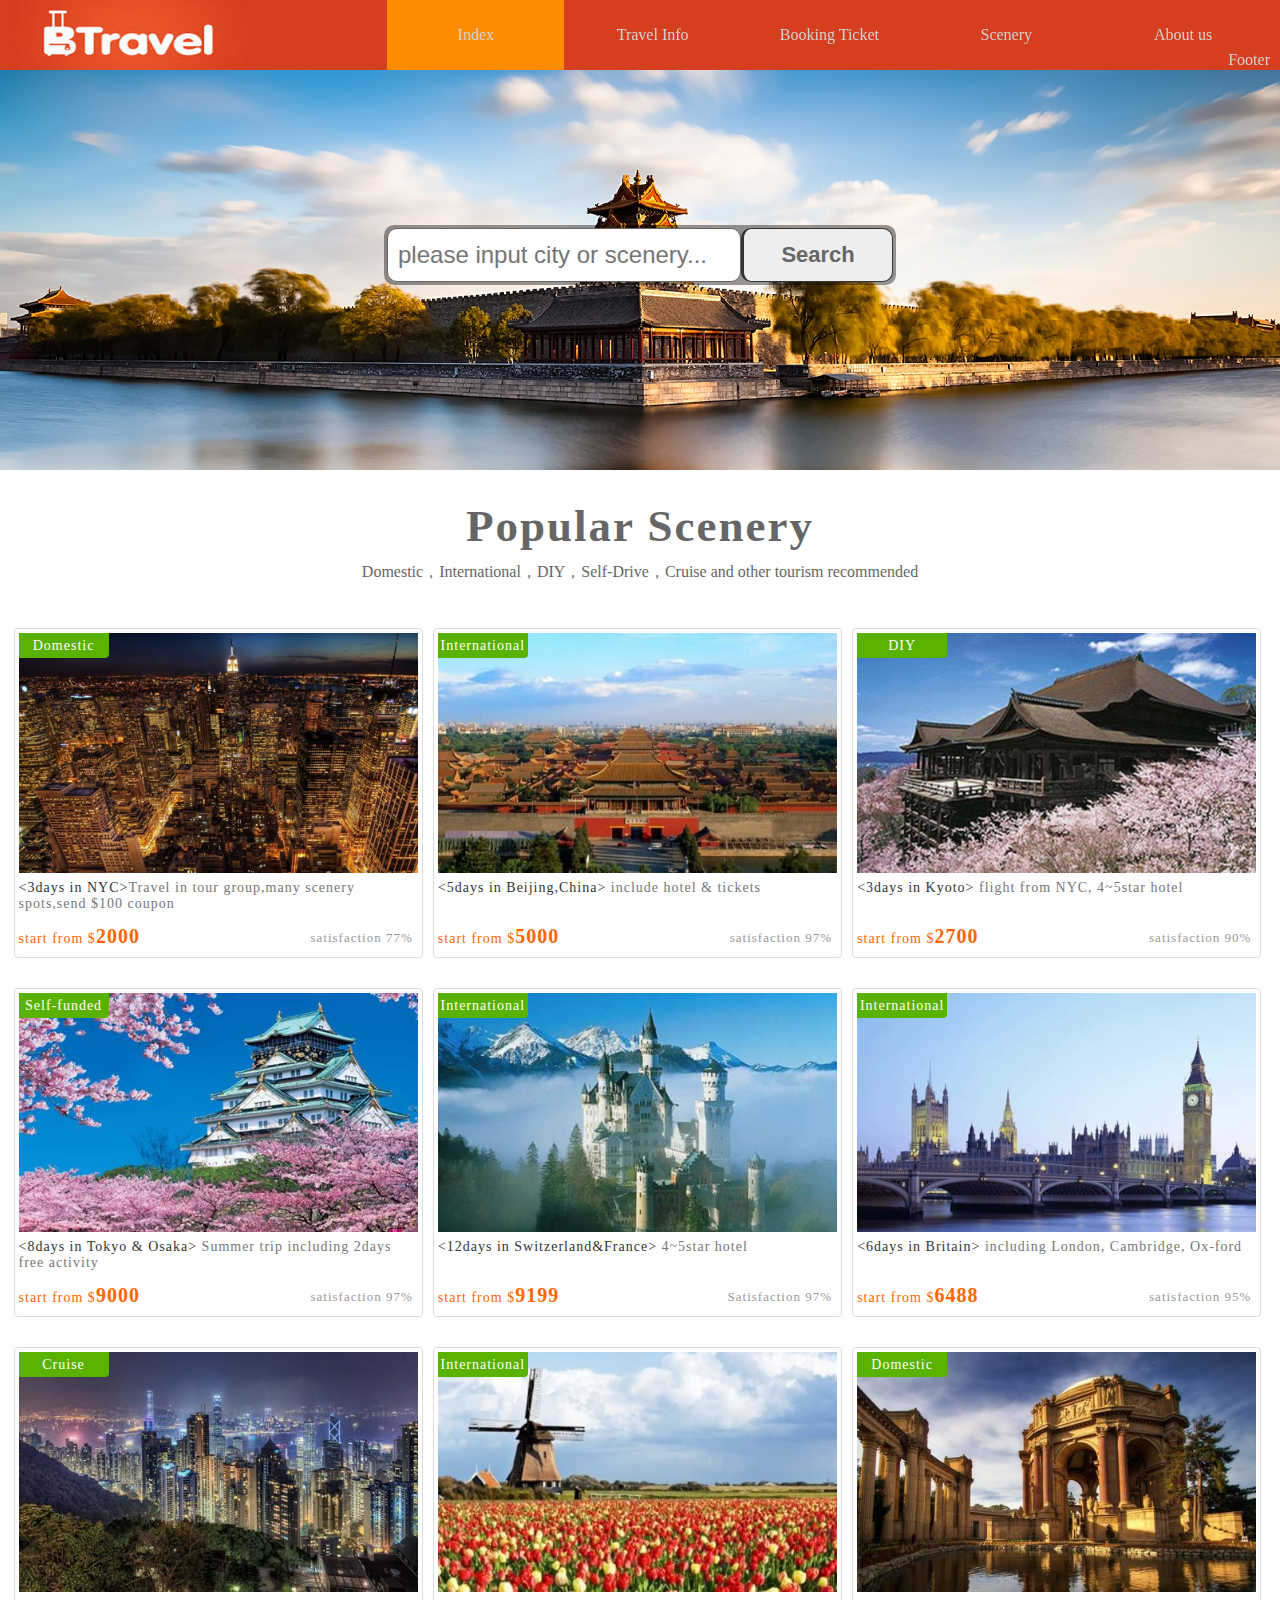
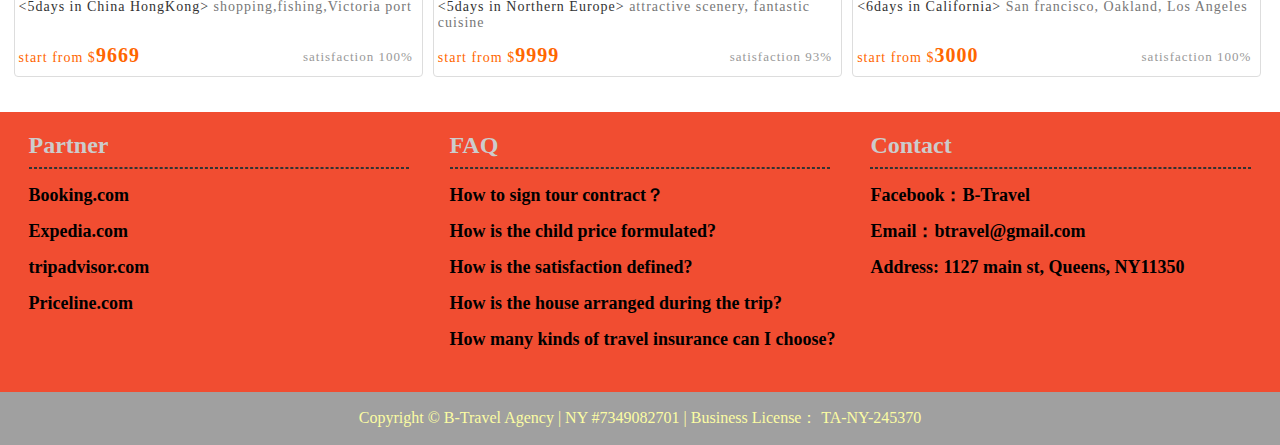
<file: index.html>
<!DOCTYPE html>
<html lang="en">
<head>
    <meta charset="UTF-8">
    <meta name="viewport" content="width=device-width,initial-scale=1.0,maximum-scale=1.0,user-scalable=no">
    <title>B-Travel Agency</title>
    <link type="text/css" rel="stylesheet" href="./css/style.css">
</head>
<body>
<header id="header">
    <div class="center">
        <!--body，nav，section需要h1~h6的标题-->
        <!--div,header是不需要h1~h6的标题的-->
        <h1 class="logo">B-Travel Agency</h1>
        <!--<h1>我是主大纲</h1>-->
        <nav class="link">
            <h2 class="none"><a href="###">Navigation</a></h2>
            <ul>
                <li class="active"><a href="./index.html">Index</a></li>
                <li><a href="./information.html" target="_blank"><span class="xs-hidden">Travel</span> Info</a></li>
                <li><a href="./ticket.html" target="_blank">Booking<span class="xs-hidden"> Ticket</span></a></li>
                <li class="xs-hidden"><a href="./scenery.html" target="_blank">Scenery</a></li>
                <li><a href="./about.html" target="_blank">About<span class="xs-hidden"> us</span></a></li>
            </ul>
            <div id="tail"><a href="#1">Footer</a></div>
        </nav>
    </div>
</header>
<div id="adver">
    <img src="./img/adver.jpg" alt="">
    <div class="center"></div>
    <div class="center copy"><!--需要input和button放入灰色背景框一起缩放运动，但是又不想让他们被灰色框透明度影响，所以就放入另一个div，但是有class=copy cneter-->
        <input type="search" class="search" placeholder="please input city or scenery...">
        <button class="button">Search</button>
    </div>
</div>




<div id="tour">
    <section class="center">
        <h2>Popular Scenery</h2>
        <p>Domestic，International，DIY，Self-Drive，Cruise and other tourism recommended</p>
    </section>
    <figure>
        <img src="img/tour1.jpg" alt="The figure cannot show">
        <figcaption>
            <div class="tour_title">
                <strong class="title">&lt;3days in NYC&gt;</strong>Travel in tour group,many scenery spots,send $100 coupon
            </div>
            <div class="info">
                <em class="sat">satisfaction 77%</em>
                <span class="price">start from $<strong>2000</strong></span>
            </div>
            <div class="type">Domestic</div>
        </figcaption>
    </figure>
    <figure>
        <img src="img/tour2.jpg" alt="The figure cannot show">
        <figcaption>
            <div class="tour_title">
                <strong class="title">&lt;5days in Beijing,China&gt;</strong> include hotel & tickets
            </div>
            <div class="info">
                <em class="sat">satisfaction 97%</em>
                <span class="price">start from $<strong>5000</strong></span>
            </div>
            <div class="type">International</div>
        </figcaption>
    </figure>
    <figure>
        <img src="img/tour3.jpg" alt="The figure cannot show">
        <figcaption>
            <div class="tour_title">
                <strong class="title">&lt;3days in Kyoto&gt;</strong> flight from NYC, 4~5star hotel
            </div>
            <div class="info">
                <em class="sat">satisfaction 90%</em>
                <span class="price">start from $<strong>2700</strong></span>
            </div>
            <div class="type">DIY</div>
        </figcaption>
    </figure>

    <figure>
        <img src="img/tour4.jpg" alt="The figure cannot show">
        <figcaption>
            <div class="tour_title">
                <strong class="title">&lt;8days in Tokyo & Osaka&gt;</strong> Summer trip including 2days free activity
            </div>
            <div class="info">
                <em class="sat">satisfaction 97%</em>
                <span class="price">start from $<strong>9000</strong></span>
            </div>
            <div class="type">Self-funded</div>
        </figcaption>
    </figure>
    <figure>
        <img src="img/tour5.jpg" alt="The figure cannot show">
        <figcaption>
            <div class="tour_title">
                <strong class="title">&lt;12days in Switzerland&France&gt;</strong> 4~5star hotel
            </div>
            <div class="info">
                <em class="sat">Satisfaction 97%</em>
                <span class="price">start from $<strong>9199</strong></span>
            </div>
            <div class="type">International</div>
        </figcaption>
    </figure>
    <figure>
        <img src="img/tour6.jpg" alt="The figure cannot show">
        <figcaption>
            <div class="tour_title">
                <strong class="title">&lt;6days in Britain&gt;</strong> including London, Cambridge, Ox-ford
            </div>
            <div class="info">
                <em class="sat">satisfaction 95%</em>
                <span class="price">start from $<strong>6488</strong></span>
            </div>
            <div class="type">International</div>
        </figcaption>
    </figure>

    <figure>
        <img src="img/tour7.jpg" alt="The figure cannot show">
        <figcaption>
            <div class="tour_title">
                <strong class="title">&lt;5days in China HongKong&gt;</strong> shopping,fishing,Victoria port
            </div>
            <div class="info">
                <em class="sat">satisfaction 100%</em>
                <span class="price">start from $<strong>9669</strong></span>
            </div>
            <div class="type">Cruise</div>
        </figcaption>
    </figure>
    <figure>
        <img src="img/tour8.jpg" alt="The figure cannot show">
        <figcaption>
            <div class="tour_title">
                <strong class="title">&lt;5days in Northern Europe&gt;</strong> attractive scenery, fantastic cuisine
            </div>
            <div class="info">
                <em class="sat">satisfaction 93%</em>
                <span class="price">start from $<strong>9999</strong></span>
            </div>
            <div class="type">International</div>
        </figcaption>
    </figure>
    <figure>
        <img src="img/tour9.jpg" alt="The figure cannot show">
        <figcaption>
            <div class="tour_title">
                <strong class="title">&lt;6days in California&gt;</strong> San francisco, Oakland, Los Angeles
            </div>
            <div class="info">
                <em class="sat">satisfaction 100%</em>
                <span class="price">start from $<strong>3000</strong></span>
            </div>
            <div class="type">Domestic</div>
        </figcaption>
    </figure>

</div>






<div class="clearfix"></div>
<footer id="footer">        <a name="1"></a>
    <div class="top sm-hidden">
        <div class="left">
            <h2>Partner</h2>
            <hr>
            <ul>
                <li><a href="http://www.booking.com">Booking.com</a></li>
                <li><a href="http://www.expedia.com">Expedia.com</a></li>
                <li><a href="http://www.tripadvisor.com">tripadvisor.com</a></li>
                <li><a href="http://www.priceline.com">Priceline.com</a></li>
            </ul>
        </div>
        <div class="center_bottom">
            <h2>FAQ</h2>
            <hr>
            <ul>
                <li>How to sign tour contract？</li>
                <li>How is the child price formulated?</li>
                <li>How is the satisfaction defined?</li>
                <li>How is the house arranged during the trip?</li>
                <li>How many kinds of travel insurance can I choose?</li>
            </ul>
        </div>
        <div class="right">
            <h2>Contact</h2>
            <hr>
            <ul>
                <li>Facebook：B-Travel</li>
                <li>Email：btravel@gmail.com</li>
                <li>Address: 1127 main st, Queens, NY11350</li>
            </ul>
        </div>
    </div>
    <div class="clearfix"></div>
    <div class="version sm-visible">
        Client | Mobile | PC
    </div>
    <div class="bottom">Copyright © B-Travel Agency | NY #7349082701  <span class="sm-hidden"> | Business License： TA-NY-245370</span></div>
</footer>






</body>
</html>
</file>
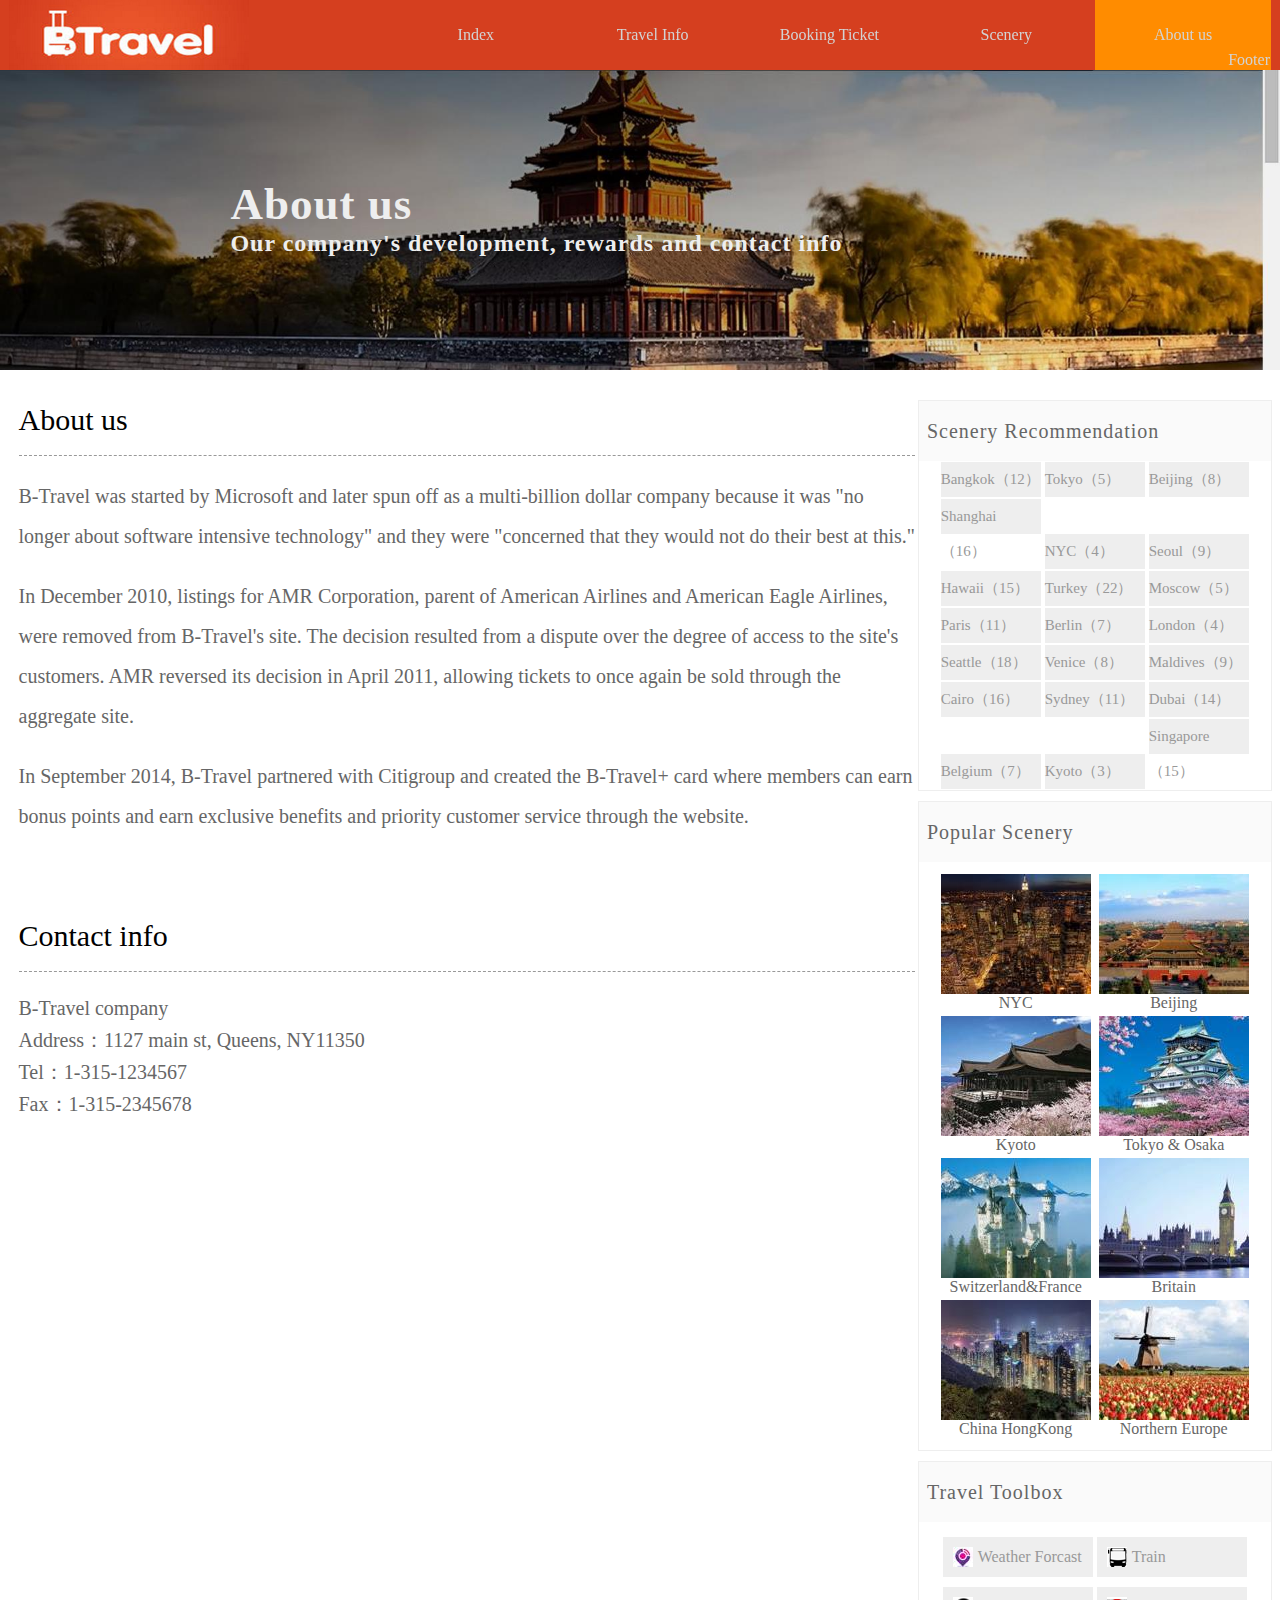
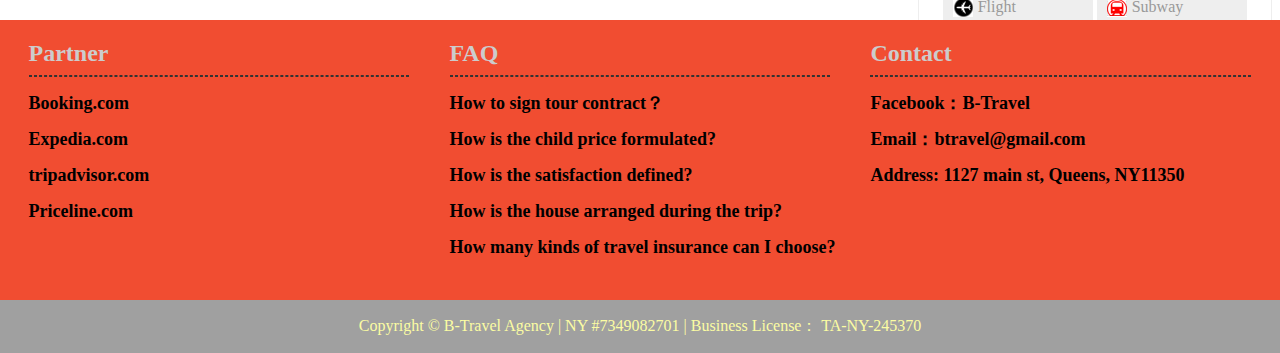
<file: about.html>
<!DOCTYPE html>
<html lang="en">
<head>
    <meta charset="UTF-8">
    <meta name="viewport" content="width=device-width,initial-scale=1.0,maximum-scale=1.0,user-scalable=no">
    <title>B-Travel Agency information</title>
    <link type="text/css" rel="stylesheet" href="./css/style.css">
</head>
<body>
<header id="header">
    <div class="center">
        <!--body，nav，section需要h1~h6的标题-->
        <!--div,header是不需要h1~h6的标题的-->
        <h1 class="logo">B-Travel Agency</h1>
        <!--<h1>我是主大纲</h1>-->
        <nav class="link">
            <h2 class="none"><a href="###">Navigation</a></h2>
            <ul>
                <li><a href="./index.html">Index</a></li>
                <li><a href="./information.html" target="_blank"><span class="xs-hidden">Travel</span> Info</a></li>
                <li><a href="./ticket.html" target="_blank">Booking<span class="xs-hidden"> Ticket</span></a></li>
                <li class="xs-hidden"><a href="./scenery.html" target="_blank">Scenery</a></li>
                <li class="active"><a href="./about.html" target="_blank">About<span class="xs-hidden"> us</span></a></li>
            </ul>
            <div id="tail"><a href="#1">Footer</a></div>
        </nav>
    </div>
</header>


<div id="headline">
    <img src="./img/headline.jpg" alt="">
        <!--两个标题以上一起出现可以用标题群组-->
        <hgroup>
            <h2>About us</h2>
            <h3>Our company's development, rewards and contact info</h3>
        </hgroup>

</div>

<div id="container">
    <aside class="sidebar">
        <div class="sidebox recommend">
            <h2>Scenery Recommendation</h2>
            <div class="tag">
                <ul>
                    <li><a href="###">Bangkok（12）</a></li>
                    <li><a href="###">Tokyo（5）</a></li>
                    <li><a href="###">Beijing（8）</a></li>
                    <li><a href="###">Shanghai（16）</a></li>
                    <li><a href="###">NYC（4）</a></li>
                    <li><a href="###">Seoul（9）</a></li>
                    <li><a href="###">Hawaii（15）</a></li>
                    <li><a href="###">Turkey（22）</a></li>
                    <li><a href="###">Moscow（5）</a></li>
                    <li><a href="###">Paris（11）</a></li>
                    <li><a href="###">Berlin（7）</a></li>
                    <li><a href="###">London（4）</a></li>
                    <li><a href="###">Seattle（18）</a></li>
                    <li><a href="###">Venice（8）</a></li>
                    <li><a href="###">Maldives（9）</a></li>
                    <li><a href="###">Cairo（16）</a></li>
                    <li><a href="###">Sydney（11）</a></li>
                    <li><a href="###">Dubai（14）</a></li>
                    <li><a href="###">Belgium（7）</a></li>
                    <li><a href="###">Kyoto（3）</a></li>
                    <li><a href="###">Singapore（15）</a></li>
                </ul>
            </div>
        </div>
        <div class="sidebox hot">
            <h2>Popular Scenery</h2>
            <div class="figure">
                <figure>
                    <a href="###"><img src="img/hot1.jpg" alt="NYC">
                        <figcaption>NYC</figcaption></a>
                </figure>
                <figure>
                    <a href="###"><img src="img/hot2.jpg" alt="Beijing">
                        <figcaption>Beijing</figcaption></a>
                </figure>
                <figure>
                    <a href="###"><img src="img/hot3.jpg" alt="Kyoto">
                        <figcaption>Kyoto</figcaption></a>
                </figure>
                <figure>
                    <a href="###"><img src="img/hot4.jpg" alt="Tokyo & Osaka">
                        <figcaption>Tokyo & Osaka</figcaption></a>
                </figure>
                <figure>
                    <a href="###"><img src="img/hot5.jpg" alt="Switzerland&France">
                        <figcaption>Switzerland&France</figcaption></a>
                </figure>
                <figure>
                    <a href="###"><img src="img/hot6.jpg" alt="Britain">
                        <figcaption>Britain</figcaption></a>
                </figure>
                <figure>
                    <a href="###"><img src="img/hot7.jpg" alt="China HongKong">
                        <figcaption>China HongKong</figcaption></a>
                </figure>
                <figure>
                    <a href="###"><img src="img/hot8.jpg" alt="Norther Europe">
                        <figcaption>Northern Europe</figcaption></a>
                </figure>
            </div>
        </div>
        <div class="sidebox treasure">
            <h2>Travel Toolbox</h2>
            <div class="box">
                <a href="###" class="trea1">Weather Forcast</a>
                <a href="###" class="trea4">Train</a>
                <a href="###" class="trea3">Flight</a>
                <a href="###" class="trea2">Subway</a>
            </div>
        </div>
    </aside>
    <div class="list about">
        <section>
            <h2>About us</h2>
            <p>B-Travel was started by Microsoft and later spun off as a multi-billion dollar company
                because it was "no longer about software intensive technology" and they were "concerned
                that they would not do their best at this."</p>
            <p>In December 2010, listings for AMR Corporation, parent of American Airlines and American
                Eagle Airlines, were removed from B-Travel's site. The decision resulted from a dispute over
                the degree of access to the site's customers. AMR reversed its decision in April 2011, allowing
                tickets to once again be sold through the aggregate site.</p>
            <p>
                In September 2014, B-Travel partnered with Citigroup and created the B-Travel+ card where members can
                earn bonus points and earn exclusive benefits and priority customer service through the website.
            </p>
        </section>
        <p>&nbsp;</p>
        <section>
            <h2>Contact info</h2>
            <address>
                <ul>
                    <li>B-Travel company</li>
                    <li>Address：1127 main st, Queens, NY11350</li>
                    <li>Tel：1-315-1234567</li>
                    <li>Fax：1-315-2345678</li>
                </ul>
            </address>
        </section>
    </div>
</div>








<div class="clearfix"></div>
<footer id="footer">        <a name="1"></a>
    <div class="top sm-hidden">
        <div class="left">
            <h2>Partner</h2>
            <hr>
            <ul>
                <li><a href="http://www.booking.com">Booking.com</a></li>
                <li><a href="http://www.expedia.com">Expedia.com</a></li>
                <li><a href="http://www.tripadvisor.com">tripadvisor.com</a></li>
                <li><a href="http://www.priceline.com">Priceline.com</a></li>
            </ul>
        </div>
        <div class="center_bottom">
            <h2>FAQ</h2>
            <hr>
            <ul>
                <li>How to sign tour contract？</li>
                <li>How is the child price formulated?</li>
                <li>How is the satisfaction defined?</li>
                <li>How is the house arranged during the trip?</li>
                <li>How many kinds of travel insurance can I choose?</li>
            </ul>
        </div>
        <div class="right">
            <h2>Contact</h2>
            <hr>
            <ul>
                <li>Facebook：B-Travel</li>
                <li>Email：btravel@gmail.com</li>
                <li>Address: 1127 main st, Queens, NY11350</li>
            </ul>
        </div>
    </div>
    <div class="clearfix"></div>
    <div class="version sm-visible">
        Client | Mobile | PC
    </div>
    <div class="bottom">Copyright © B-Travel Agency | NY #7349082701  <span class="sm-hidden"> | Business License： TA-NY-245370</span></div>
</footer>






</body>
</html>
</file>
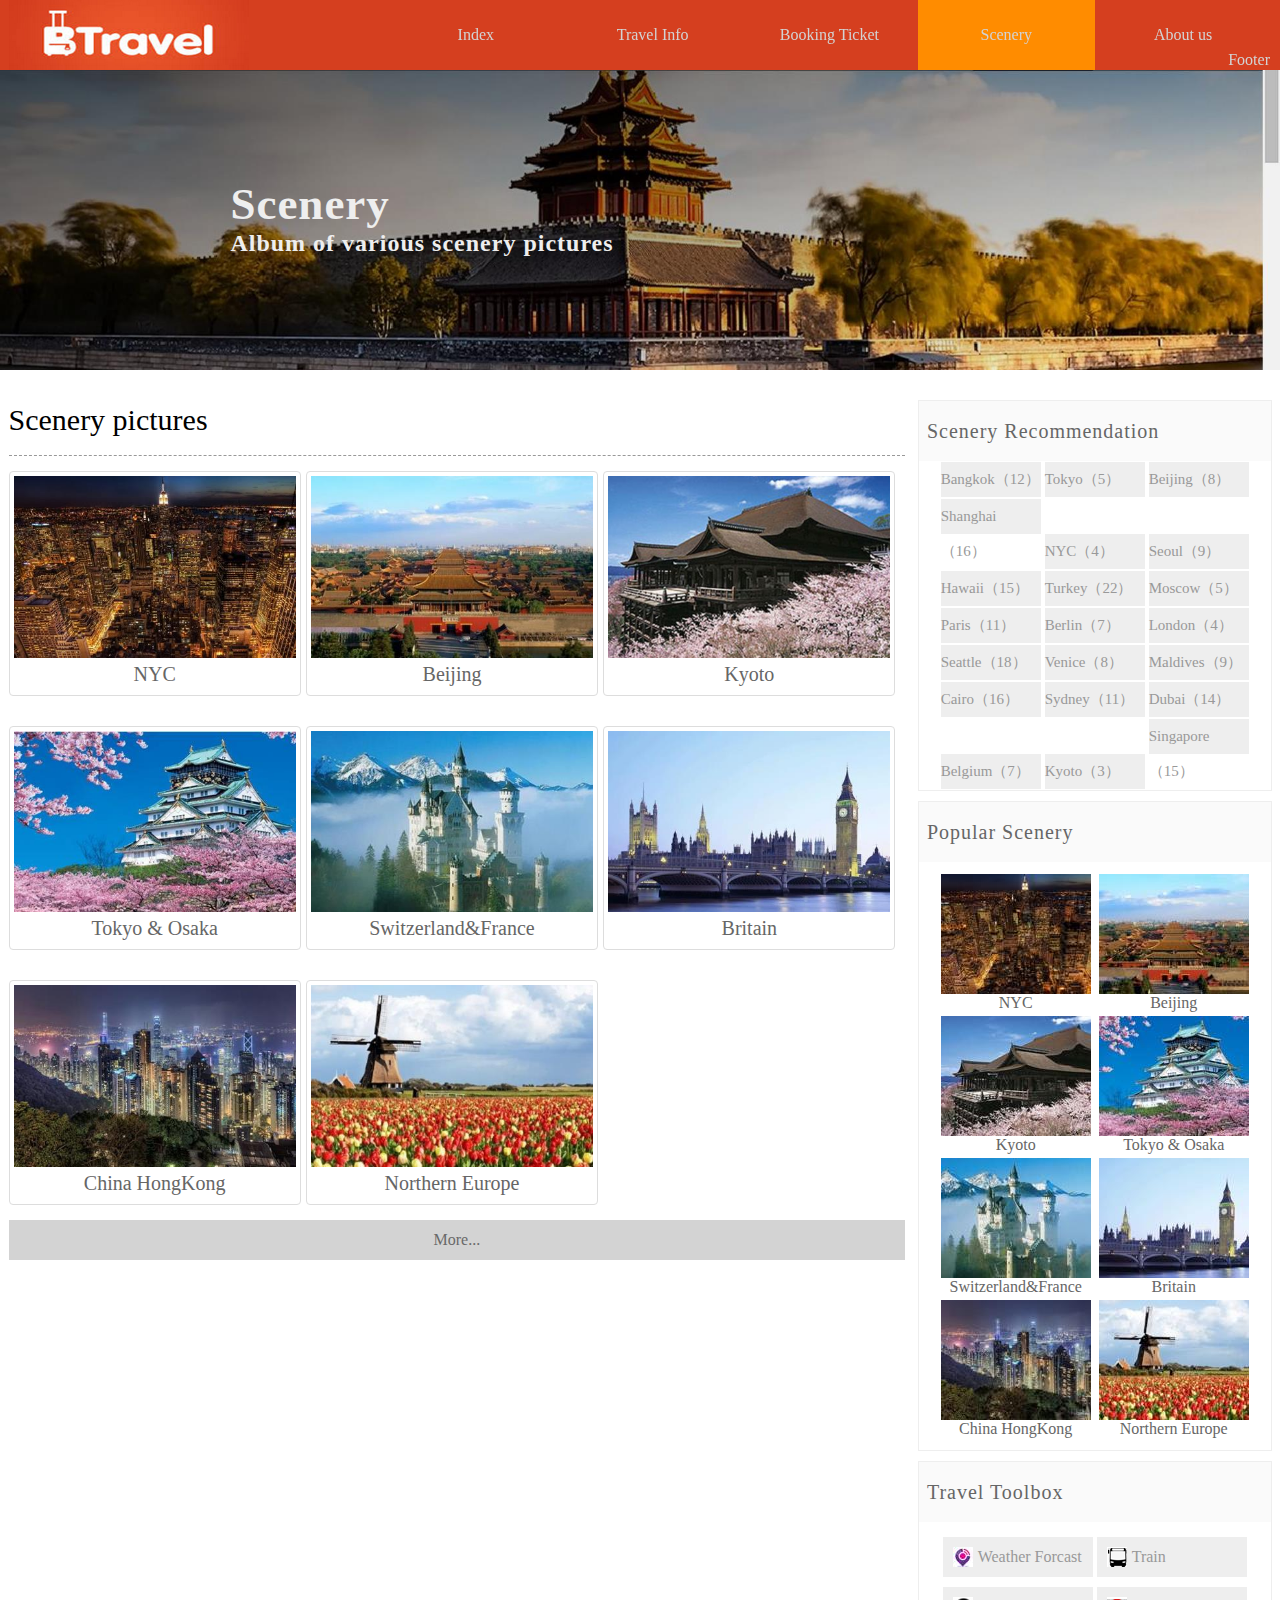
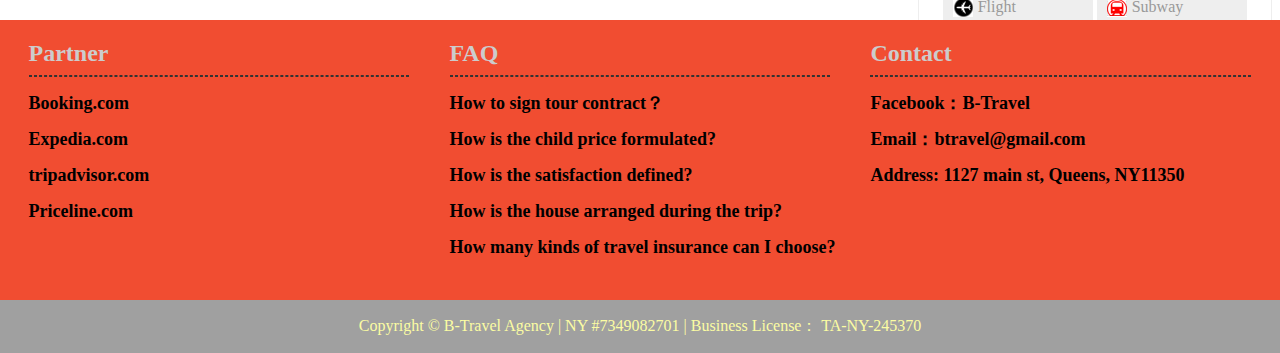
<file: scenery.html>
<!DOCTYPE html>
<html lang="en">
<head>
    <meta charset="UTF-8">
    <meta name="viewport" content="width=device-width,initial-scale=1.0,maximum-scale=1.0,user-scalable=no">
    <title>B-Travel Agency-Scenery</title>
    <link type="text/css" rel="stylesheet" href="./css/style.css">
</head>
<body>
<header id="header">
    <div class="center">
        <!--body，nav，section需要h1~h6的标题-->
        <!--div,header是不需要h1~h6的标题的-->
        <h1 class="logo">B-Travel Agency</h1>
        <!--<h1>我是主大纲</h1>-->
        <nav class="link">
            <h2 class="none"><a href="###">Navigation</a></h2>
            <ul>
                <li><a href="./index.html">Index</a></li>
                <li><a href="./information.html" target="_blank"><span class="xs-hidden">Travel</span> Info</a></li>
                <li><a href="./ticket.html" target="_blank">Booking<span class="xs-hidden"> Ticket</span></a></li>
                <li class="active xs-hidden"><a href="./scenery.html" target="_blank">Scenery</a></li>
                <li><a href="./about.html" target="_blank">About<span class="xs-hidden"> us</span></a></li>
            </ul>
            <div id="tail"><a href="#1">Footer</a></div>
        </nav>
    </div>
</header>


<div id="headline">
    <img src="./img/headline.jpg" alt="">
        <!--两个标题以上一起出现可以用标题群组-->
        <hgroup>
            <h2>Scenery</h2>
            <h3>Album of various scenery pictures</h3>
        </hgroup>

</div>

<div id="container">
    <aside class="sidebar">
        <div class="sidebox recommend">
            <h2>Scenery Recommendation</h2>
            <div class="tag">
                <ul>
                    <li><a href="###">Bangkok（12）</a></li>
                    <li><a href="###">Tokyo（5）</a></li>
                    <li><a href="###">Beijing（8）</a></li>
                    <li><a href="###">Shanghai（16）</a></li>
                    <li><a href="###">NYC（4）</a></li>
                    <li><a href="###">Seoul（9）</a></li>
                    <li><a href="###">Hawaii（15）</a></li>
                    <li><a href="###">Turkey（22）</a></li>
                    <li><a href="###">Moscow（5）</a></li>
                    <li><a href="###">Paris（11）</a></li>
                    <li><a href="###">Berlin（7）</a></li>
                    <li><a href="###">London（4）</a></li>
                    <li><a href="###">Seattle（18）</a></li>
                    <li><a href="###">Venice（8）</a></li>
                    <li><a href="###">Maldives（9）</a></li>
                    <li><a href="###">Cairo（16）</a></li>
                    <li><a href="###">Sydney（11）</a></li>
                    <li><a href="###">Dubai（14）</a></li>
                    <li><a href="###">Belgium（7）</a></li>
                    <li><a href="###">Kyoto（3）</a></li>
                    <li><a href="###">Singapore（15）</a></li>
                </ul>
            </div>
        </div>
        <div class="sidebox hot">
            <h2>Popular Scenery</h2>
            <div class="figure">
                <figure>
                    <a href="###"><img src="img/hot1.jpg" alt="NYC">
                        <figcaption>NYC</figcaption></a>
                </figure>
                <figure>
                    <a href="###"><img src="img/hot2.jpg" alt="Beijing">
                        <figcaption>Beijing</figcaption></a>
                </figure>
                <figure>
                    <a href="###"><img src="img/hot3.jpg" alt="Kyoto">
                        <figcaption>Kyoto</figcaption></a>
                </figure>
                <figure>
                    <a href="###"><img src="img/hot4.jpg" alt="Tokyo & Osaka">
                        <figcaption>Tokyo & Osaka</figcaption></a>
                </figure>
                <figure>
                    <a href="###"><img src="img/hot5.jpg" alt="Switzerland&France">
                        <figcaption>Switzerland&France</figcaption></a>
                </figure>
                <figure>
                    <a href="###"><img src="img/hot6.jpg" alt="Britain">
                        <figcaption>Britain</figcaption></a>
                </figure>
                <figure>
                    <a href="###"><img src="img/hot7.jpg" alt="China HongKong">
                        <figcaption>China HongKong</figcaption></a>
                </figure>
                <figure>
                    <a href="###"><img src="img/hot8.jpg" alt="Norther Europe">
                        <figcaption>Northern Europe</figcaption></a>
                </figure>
            </div>
        </div>
        <div class="sidebox treasure">
            <h2>Travel Toolbox</h2>
            <div class="box">
                <a href="###" class="trea1">Weather Forcast</a>
                <a href="###" class="trea4">Train</a>
                <a href="###" class="trea3">Flight</a>
                <a href="###" class="trea2">Subway</a>
            </div>
        </div>
    </aside>
    <div class="list scenery">
        <section>
            <h2>Scenery pictures</h2>
            <a href="###"><figure>
                <img src="img/s1.jpg" alt="NYC">
                <figcaption>NYC</figcaption>
            </figure></a>
            <a href="###"><figure>
                <img src="img/s2.jpg" alt="Beijing,China">
                <figcaption>Beijing</figcaption>
            </figure></a>
            <a href="###"><figure>
                <img src="img/s3.jpg" alt="Kyoto">
                <figcaption>Kyoto</figcaption>
            </figure></a>
            <a href="###"><figure>
                <img src="img/s4.jpg" alt="Tokyo & Osaka">
                <figcaption>Tokyo & Osaka</figcaption>
            </figure></a>
            <a href="###"><figure>
                <img src="img/s5.jpg" alt="Switzerland&France">
                <figcaption>Switzerland&France</figcaption>
            </figure></a>
            <a href="###"><figure>
                <img src="img/s6.jpg" alt="Britain">
                <figcaption>Britain</figcaption>
            </figure></a>
            <a href="###"><figure>
                <img src="img/s7.jpg" alt="China HongKong">
                <figcaption>China HongKong</figcaption>
            </figure></a>
            <a href="###"><figure>
                <img src="img/s8.jpg" alt="Northern Europe">
                <figcaption>Northern Europe</figcaption>
            </figure></a>
        </section>
        <div class="clearfix"></div>
        <div class="more"><a href="###">More...</a></div>
    </div>
</div>








<div class="clearfix"></div>
<footer id="footer">        <a name="1"></a>
    <div class="top sm-hidden">
        <div class="left">
            <h2>Partner</h2>
            <hr>
            <ul>
                <li><a href="http://www.booking.com">Booking.com</a></li>
                <li><a href="http://www.expedia.com">Expedia.com</a></li>
                <li><a href="http://www.tripadvisor.com">tripadvisor.com</a></li>
                <li><a href="http://www.priceline.com">Priceline.com</a></li>
            </ul>
        </div>
        <div class="center_bottom">
            <h2>FAQ</h2>
            <hr>
            <ul>
                <li>How to sign tour contract？</li>
                <li>How is the child price formulated?</li>
                <li>How is the satisfaction defined?</li>
                <li>How is the house arranged during the trip?</li>
                <li>How many kinds of travel insurance can I choose?</li>
            </ul>
        </div>
        <div class="right">
            <h2>Contact</h2>
            <hr>
            <ul>
                <li>Facebook：B-Travel</li>
                <li>Email：btravel@gmail.com</li>
                <li>Address: 1127 main st, Queens, NY11350</li>
            </ul>
        </div>
    </div>
    <div class="clearfix"></div>
    <div class="version sm-visible">
        Client | Mobile | PC
    </div>
    <div class="bottom">Copyright © B-Travel Agency | NY #7349082701  <span class="sm-hidden"> | Business License： TA-NY-245370</span></div>
</footer>






</body>
</html>
</file>
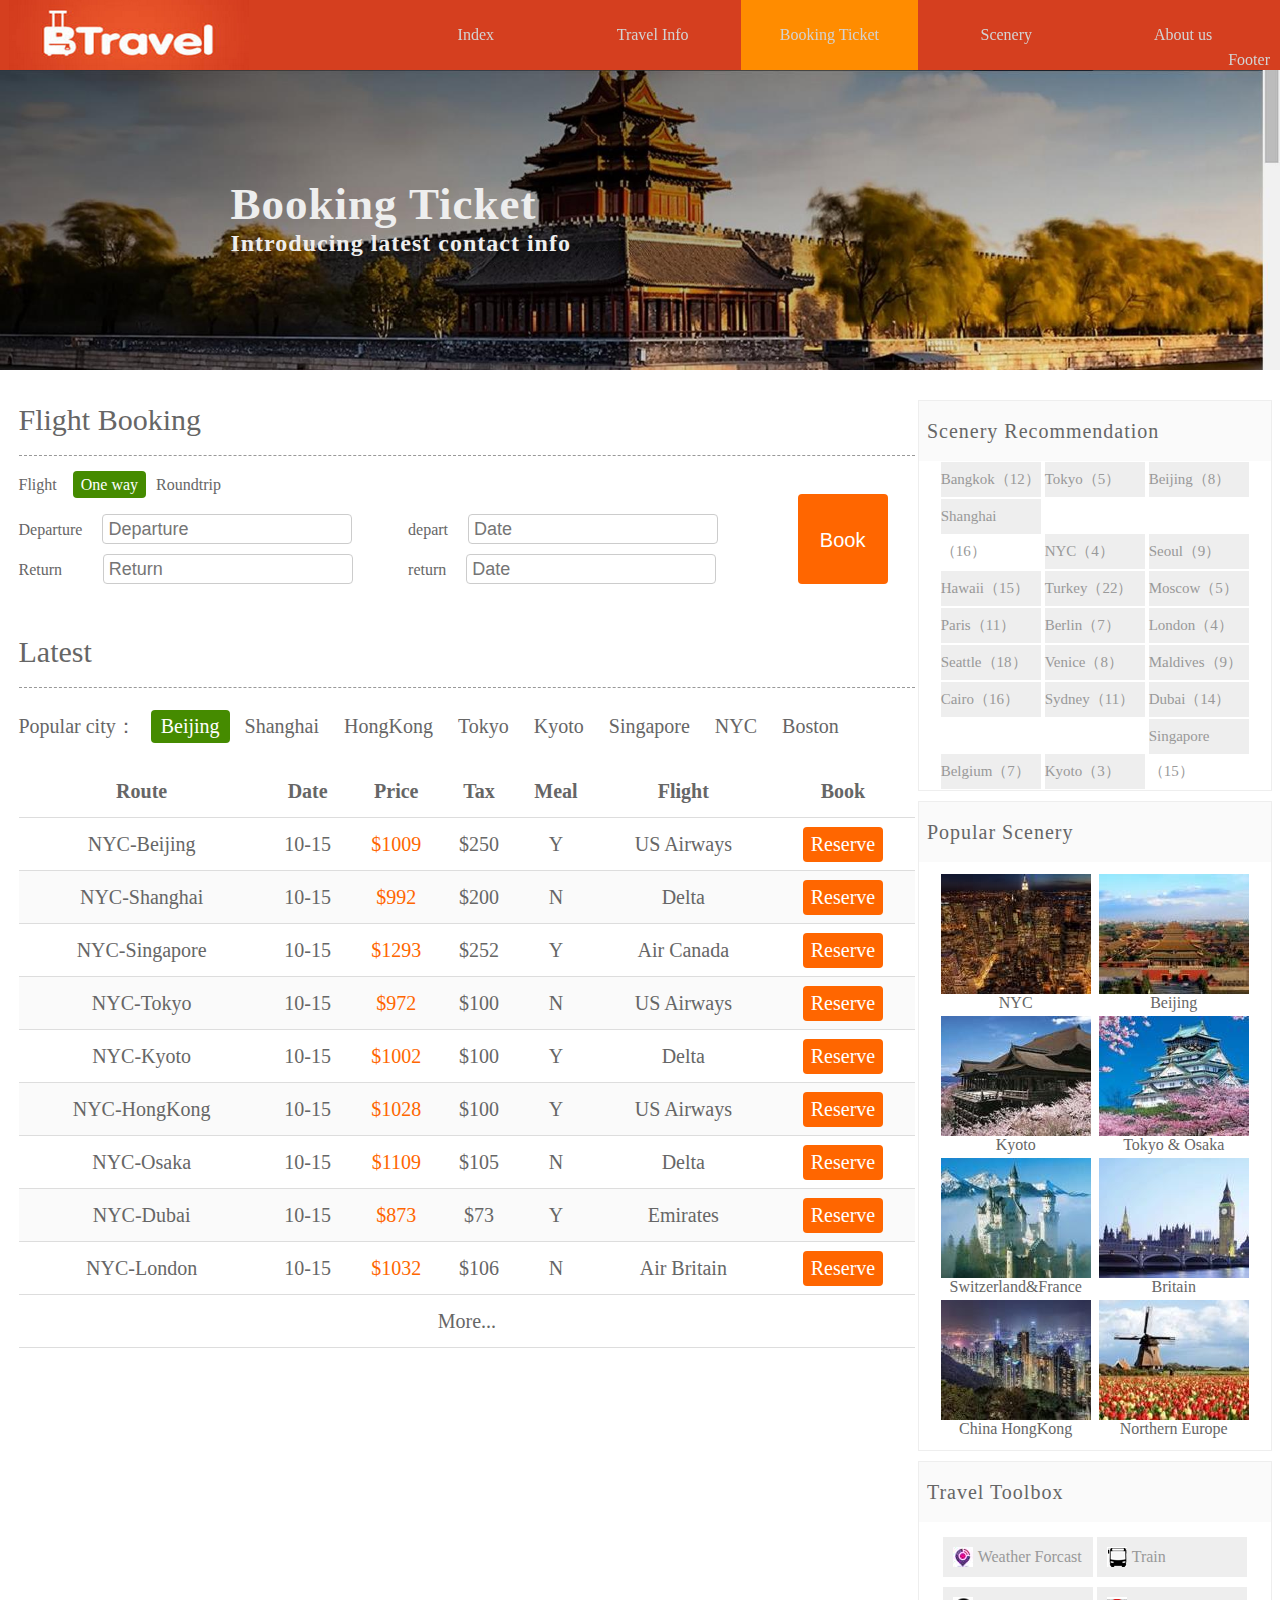
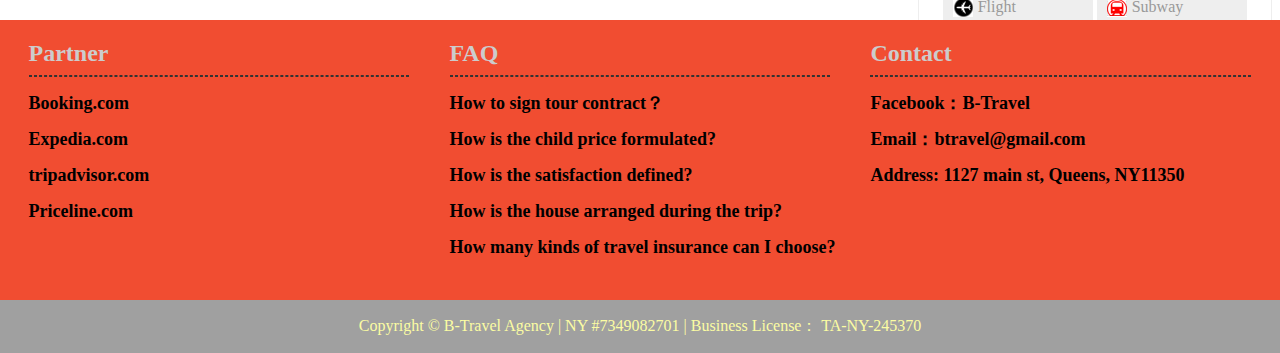
<file: ticket.html>
<!DOCTYPE html>
<html lang="en">
<head>
    <meta charset="UTF-8">
    <meta name="viewport" content="width=device-width,initial-scale=1.0,maximum-scale=1.0,user-scalable=no">
    <title>B-Travel Agency-Booking</title>
    <link type="text/css" rel="stylesheet" href="./css/style.css">
</head>
<body>
<header id="header">
    <div class="center">
        <!--body，nav，section需要h1~h6的标题-->
        <!--div,header是不需要h1~h6的标题的-->
        <h1 class="logo">B-Travel Agency</h1>
        <!--<h1>我是主大纲</h1>-->
        <nav class="link">
            <h2 class="none"><a href="###">Navigation</a></h2>
            <ul>
                <li><a href="./index.html">Index</a></li>
                <li><a href="./information.html" target="_blank"><span class="xs-hidden">Travel</span> Info</a></li>
                <li class="active"><a href="./ticket.html" target="_blank">Booking<span class="xs-hidden"> Ticket</span></a></li>
                <li class="xs-hidden"><a href="./scenery.html" target="_blank">Scenery</a></li>
                <li><a href="./about.html" target="_blank">About<span class="xs-hidden"> us</span></a></li>
            </ul>
            <div id="tail"><a href="#1">Footer</a></div>
        </nav>
    </div>
</header>
<!--<div id="adver">-->
    <!--<img src="./img/adver.jpg" alt="">-->
    <!--<div class="center"></div>-->
    <!--<div class="center copy">&lt;!&ndash;需要input和button放入灰色背景框一起缩放运动，但是又不想让他们被灰色框透明度影响，所以就放入另一个div，但是有class=copy cneter&ndash;&gt;-->
        <!--<input type="search" class="search" placeholder="请输入旅游景点或城市">-->
        <!--<button class="button">搜索</button>-->
    <!--</div>-->
<!--</div>-->


<div id="headline">
    <img src="./img/headline.jpg" alt="">
        <!--两个标题以上一起出现可以用标题群组-->
        <hgroup>
            <h2>Booking Ticket</h2>
            <h3>Introducing latest contact info</h3>
        </hgroup>

</div>

<div id="container">
    <aside class="sidebar">
        <div class="sidebox recommend">
            <h2>Scenery Recommendation</h2>
            <div class="tag">
                <ul>
                    <li><a href="###">Bangkok（12）</a></li>
                    <li><a href="###">Tokyo（5）</a></li>
                    <li><a href="###">Beijing（8）</a></li>
                    <li><a href="###">Shanghai（16）</a></li>
                    <li><a href="###">NYC（4）</a></li>
                    <li><a href="###">Seoul（9）</a></li>
                    <li><a href="###">Hawaii（15）</a></li>
                    <li><a href="###">Turkey（22）</a></li>
                    <li><a href="###">Moscow（5）</a></li>
                    <li><a href="###">Paris（11）</a></li>
                    <li><a href="###">Berlin（7）</a></li>
                    <li><a href="###">London（4）</a></li>
                    <li><a href="###">Seattle（18）</a></li>
                    <li><a href="###">Venice（8）</a></li>
                    <li><a href="###">Maldives（9）</a></li>
                    <li><a href="###">Cairo（16）</a></li>
                    <li><a href="###">Sydney（11）</a></li>
                    <li><a href="###">Dubai（14）</a></li>
                    <li><a href="###">Belgium（7）</a></li>
                    <li><a href="###">Kyoto（3）</a></li>
                    <li><a href="###">Singapore（15）</a></li>
                </ul>
            </div>
        </div>
        <div class="sidebox hot">
            <h2>Popular Scenery</h2>
            <div class="figure">
                <figure>
                    <a href="###"><img src="img/hot1.jpg" alt="NYC">
                        <figcaption>NYC</figcaption></a>
                </figure>
                <figure>
                    <a href="###"><img src="img/hot2.jpg" alt="Beijing">
                        <figcaption>Beijing</figcaption></a>
                </figure>
                <figure>
                    <a href="###"><img src="img/hot3.jpg" alt="Kyoto">
                        <figcaption>Kyoto</figcaption></a>
                </figure>
                <figure>
                    <a href="###"><img src="img/hot4.jpg" alt="Tokyo & Osaka">
                        <figcaption>Tokyo & Osaka</figcaption></a>
                </figure>
                <figure>
                    <a href="###"><img src="img/hot5.jpg" alt="Switzerland&France">
                        <figcaption>Switzerland&France</figcaption></a>
                </figure>
                <figure>
                    <a href="###"><img src="img/hot6.jpg" alt="Britain">
                        <figcaption>Britain</figcaption></a>
                </figure>
                <figure>
                    <a href="###"><img src="img/hot7.jpg" alt="China HongKong">
                        <figcaption>China HongKong</figcaption></a>
                </figure>
                <figure>
                    <a href="###"><img src="img/hot8.jpg" alt="Norther Europe">
                        <figcaption>Northern Europe</figcaption></a>
                </figure>
            </div>
        </div>
        <div class="sidebox treasure">
            <h2>Travel Toolbox</h2>
            <div class="box">
                <a href="###" class="trea1">Weather Forcast</a>
                <a href="###" class="trea4">Train</a>
                <a href="###" class="trea3">Flight</a>
                <a href="###" class="trea2">Subway</a>
            </div>
        </div>
    </aside>
    <div class="list ticket">
        <form action="###">
            <h2>Flight Booking</h2>
            <div class="type1">
                <p>Flight<mark>One way</mark>Roundtrip</p>
            </div>
            <div class="form left2">
                <p>
                    <label for="from_city">Departure </label>
                    <input type="text" name="from_city" id="from_city" placeholder="Departure">
                </p>
                <p>
                    <label for="to_city">Return</label>
                    <input type="text" name="to_city" id="to_city" placeholder="Return">
                </p>
            </div>

            <div class="form right2">
                <p>
                    <label for="from_date">depart</label>
                    <input type="text" name="from_date" id="from_date" placeholder="Date">
                </p>
                <p>
                    <label for="to_date">return</label>
                    <input type="text" name="to_date" id="to_date" placeholder="Date">
                </p>
            </div>

            <div class="form button">
                <p>
                    <button type="submit" class="submit">Book</button>
                </p>
            </div>
        </form>
        <div class="new">
            <h2>Latest</h2>
            <ul>
                <li>Popular city：</li>
                <li>Beijing</li>
                <li>Shanghai</li>
                <li>HongKong</li>
                <li>Tokyo</li>
                <li>Kyoto</li>
                <li>Singapore</li>
                <li>NYC</li>
                <li>Boston</li>
            </ul>
            <table>
                <thead>
                <tr>
                    <th>Route</th>
                    <th>Date</th>
                    <th>Price</th>
                    <th class="xs-hidden">Tax</th>
                    <th class="xs-hidden">Meal</th>
                    <th>Flight</th>
                    <th>Book</th>
                </tr>
                </thead>
                <tbody>
                <tr>
                    <td>NYC-Beijing</td>
                    <td>10-15</td>
                    <td class="price">$1009</td>
                    <td class="xs-hidden">$250</td>
                    <td class="xs-hidden">Y</td>
                    <td>US Airways</td>
                    <td><a href="###" class="reserve">Reserve</a></td>
                </tr>
                <tr>
                    <td>NYC-Shanghai</td>
                    <td>10-15</td>
                    <td class="price">$992</td>
                    <td class="xs-hidden">$200</td>
                    <td class="xs-hidden">N</td>
                    <td>Delta</td>
                    <td><a href="###" class="reserve">Reserve</a></td>
                </tr>
                <tr>
                    <td>NYC-Singapore</td>
                    <td>10-15</td>
                    <td class="price">$1293</td>
                    <td class="xs-hidden">$252</td>
                    <td class="xs-hidden">Y</td>
                    <td>Air Canada</td>
                    <td><a href="###" class="reserve">Reserve</a></td>
                </tr>
                <tr>
                    <td>NYC-Tokyo</td>
                    <td>10-15</td>
                    <td class="price">$972</td>
                    <td class="xs-hidden">$100</td>
                    <td class="xs-hidden">N</td>
                    <td>US Airways</td>
                    <td><a href="###" class="reserve">Reserve</a></td>
                </tr>
                <tr>
                    <td>NYC-Kyoto</td>
                    <td>10-15</td>
                    <td class="price">$1002</td>
                    <td class="xs-hidden">$100</td>
                    <td class="xs-hidden">Y</td>
                    <td>Delta</td>
                    <td><a href="###" class="reserve">Reserve</a></td>
                </tr>
                <tr>
                    <td>NYC-HongKong</td>
                    <td>10-15</td>
                    <td class="price">$1028</td>
                    <td class="xs-hidden">$100</td>
                    <td class="xs-hidden">Y</td>
                    <td>US Airways</td>
                    <td><a href="###" class="reserve">Reserve</a></td>
                </tr>
                <tr>
                    <td>NYC-Osaka</td>
                    <td>10-15</td>
                    <td class="price">$1109</td>
                    <td class="xs-hidden">$105</td>
                    <td class="xs-hidden">N</td>
                    <td>Delta</td>
                    <td><a href="###" class="reserve">Reserve</a></td>
                </tr>
                <tr>
                    <td>NYC-Dubai</td>
                    <td>10-15</td>
                    <td class="price">$873</td>
                    <td class="xs-hidden">$73</td>
                    <td class="xs-hidden">Y</td>
                    <td>Emirates</td>
                    <td><a href="###" class="reserve">Reserve</a></td>
                </tr>
                <tr>
                    <td>NYC-London</td>
                    <td>10-15</td>
                    <td class="price">$1032</td>
                    <td class="xs-hidden">$106</td>
                    <td class="xs-hidden">N</td>
                    <td>Air Britain</td>
                    <td><a href="###" class="reserve">Reserve</a></td>
                </tr>






                </tbody>
                <tfoot>
                <td colspan="7"><a href="###" class="more2">More...</a></td>
                </tfoot>
            </table>
        </div>

    </div>
</div>








<div class="clearfix"></div>
<footer id="footer">        <a name="1"></a>
    <div class="top sm-hidden">
        <div class="left">
            <h2>Partner</h2>
            <hr>
            <ul>
                <li><a href="http://www.booking.com">Booking.com</a></li>
                <li><a href="http://www.expedia.com">Expedia.com</a></li>
                <li><a href="http://www.tripadvisor.com">tripadvisor.com</a></li>
                <li><a href="http://www.priceline.com">Priceline.com</a></li>
            </ul>
        </div>
        <div class="center_bottom">
            <h2>FAQ</h2>
            <hr>
            <ul>
                <li>How to sign tour contract？</li>
                <li>How is the child price formulated?</li>
                <li>How is the satisfaction defined?</li>
                <li>How is the house arranged during the trip?</li>
                <li>How many kinds of travel insurance can I choose?</li>
            </ul>
        </div>
        <div class="right">
            <h2>Contact</h2>
            <hr>
            <ul>
                <li>Facebook：B-Travel</li>
                <li>Email：btravel@gmail.com</li>
                <li>Address: 1127 main st, Queens, NY11350</li>
            </ul>
        </div>
    </div>
    <div class="clearfix"></div>
    <div class="version sm-visible">
        Client | Mobile | PC
    </div>
    <div class="bottom">Copyright © B-Travel Agency | NY #7349082701  <span class="sm-hidden"> | Business License： TA-NY-245370</span></div>
</footer>






</body>
</html>
</file>
<file: css/style.css>
@charset "utf-8";
img{/*let the image be self-adaptive to the mobile device*/
    display:block;
    max-width:100%;
}
/*general setup of css*/
body,.center,#header,.logo,ul,ol,h2,h3,p,figure{
    margin:0;
    padding:0;
}
div,figure,img,input,button{
    box-sizing:border-box;
}
ul,ol{
    list-style: outside none none;
}
a{
    text-decoration:none;
}
.clearfix:after{
    content:".";
    height:0;
    visibility:hidden;
    display:block;
    clear:both;
}
#adver{
    max-width:1920px;
    margin:0 auto;
    padding:70px 0 0 0;
    position:relative;
}
#header{
    /*background-color:#333;*/
    /*min-width:1263px;*/
    width:100%;
    height:70px;
    background-color:rgb(213,63,31);
    position:fixed;
    top:0;
    z-index:9999;
}
#header .link{
    width:70%;
    float:right;
    height:70px;
    line-height:70px;
    color:#eee;
}
#header .center{
    height:70px;
    max-width:1263px;
    margin:0 auto;
    /*background-color:#333;*/
}
#header .link ul{
    /*position:absolute;*/
    /*width:500px;*/
    /*height:70px;*/
    /*list-style:outside none none;*/
    /*float:right;*/
    /*top:0;*/
    /*!*left:30%;*!*/
    /*line-height:40px;*/
    /*background-color:red;*/
}
#header .link li{
    /*height:70px;*/
    width:20%;
    /*background-color:red;*/
    text-align:center;
    /*line-height:40px;*/
    float:left;
    /*display:block;*/
}
#header .link ul li a{
    /*line-height:70px;*/
    /*height:70px;*/
    color:lightgray;
    display:block;
}
#header .active a, .link ul li a:hover{
    background-color:darkorange;
}

#header .logo{
    width:30%;
    height:70px;
    /*margin-left:20px;*/
    /*background-color:red;*/
    background:url(../img/logo.png) no-repeat;
    text-indent:-9999px;
    float:left;
    /*display:inline-block;*/
}
#header .none{
    display:none;
}
.sm-visible{
    display:none;
}
#header #tail{
    position:absolute;
    text-decoration:none;
    /*height:70px;*/
    /*background-color:red;*/
    right:10px;
    top:25px;
}
#header #tail a{
    color:lightgray;
    font-size:16px;
    /*vertical-align:center;*/
    /*line-height:70px;*/
}
#adver .center{
    /*width:100%;*/
    /*min-width:1263px;*//*这样设置可以把整个图片上面都蒙上类似灰色透明的纱，效果更好一些*/
    /*height:600px;*//*再用JavaScript按时渐变式替换后边的布景，就可以让搜索页面的背景效果更好*/
    /*opacity:0.6;*/
    width:40%;
    height:60px;
    background-color:#000;
    position:absolute;
    top:50%;
    left:50%;
    margin:-10px 0 0 -20%;
    border-radius:10px;
    opacity:0.4;
}
#adver .copy{
    opacity:1;
    background-color:transparent;
    padding:3px 3px 0 3px;
}
#adver .search{
    width:70%;
    height:54px;
    /*position:absolute;*/
    /*top:50%;*/
    /*left:50%;*/
    border-radius:10px;
    border:1px solid #666;
    font-size:24px;
    color:#666;
    outline:none;/*避免点击的时候在输入框内显示出一个边框*/
    padding:0 10px;
    display:block;
    float:left;
}
#adver .button{
    width:30%;
    height:54px;
    display:block;
    float:right;
    cursor:pointer;
    font-size:22px;
    border-radius:10px;
    border:1px solid #333;
    border-left-width:3px;
    /*border:none;*/
    color:#666;
    font-weight:bold;
    outline:none;
    background-color:#eee;
}
#footer{
    /*height:360px;*/
    background-color:rgb(241,77,49);
    /*clear:both;*/
    position:relative;
    top:20px;
    clear:both;
}
#footer .top{
    max-width:1263px;
    height:280px;
    /*background-color:red;*/
    margin:0 auto;
    color:#ccc;
    /*vertical-align:top;*/
}
#footer .bottom{
    /*height:80px;*/
    padding:15px 0;
    background-color:rgb(160,160,160);
    text-align:center;
    /*line-height:80px;*/
    color:rgb(251,252,163);
    border:1px solid rgb(160,160,160);
}
#footer .center_bottom,.left,.right{
    width:33.33%;
    height:280px;
    display:inline-block;
    float:left;
    text-align:center;
    vertical-align:top;
    /*background-color:red;*/
    /*float:left;*/
}
#footer h2{
    font-weight:bolder;
    font-size:24px;
    padding:20px 0 0 20px;
}
#footer hr{
    width:90%;
    border:1px dashed #333;
}
.left{
    text-align:left;
}
#footer .top .center_bottom {
    text-align:left;
}
.right{
    text-align:left;
}
#footer ul{
    list-style:none inside;
    /*position:relative;*/
    /*right:-20px;*/
    /*padding:0 0 0 20px;*/
    text-indent:20px;
    font-size:18px;
    color:black;
    line-height:2;
    font-weight:bold;
}
#footer ul li a{
    color:black;
}
#footer .version{
    color:black;
    text-align:center;
    padding:10px 0;
    font-weight:bold;
}
#tour{
    max-width:1263px;
    height:1150px;
    margin:20px auto;
    text-align:center;
    /*background-color:aquamarine;*/
}
#tour .tour_title{
    height:40px;
    overflow:hidden;
}
#tour .center{
    margin:30px 0;
}
#tour .center h2{
    margin:10px 0;
    font-size:45px;
    letter-spacing:2px;
    color:#666;
}
#tour .center p{
    color:#666;
    margin:10px 10px;
    font-size:16px;
}
#tour figure{
    border: 1px solid #ddd;
    margin:15px 0.4%;
    display:block;
    float:left;
    /*text-align:center;*/
    padding:4px;
    border-radius:4px;
    width:32.4%;
    text-align:left;
    position:relative;
}
#tour figure img{
    vertical-align:middle;
}
#tour figure figcaption{
    /*text-align:left;*/
    color:#777;
    font-size:14px;
    letter-spacing:1px;
    padding:7px 0 5px 0;
}
#tour .info{
    padding: 5px 0 0 0;
}
#tour .title{
    color:#333;
    font-weight:normal;
}
#tour .sat{
    float:right;
    font-size:13px;
    color:#999;
    font-style:normal;
    /*background-color:red;*/
    position:relative;
    top:5px;
    right:5px;
}
#tour .price{
    color:#f60;
    font-size:14px;
}
#tour .price strong{
    font-size:20px;
    letter-spacing:1px;
}
#tour .type{
    width:90px;
    height:25px;
    line-height:25px;
    background-color:#59b200;
    font-size:14px;
    border-bottom-right-radius:4px;
    position:absolute;
    top:4px;
    left:4px;
    text-align:center;
    color:#fff;
    /*vertical-align:middle;*/
    letter-spacing:1px;
}

#headline{
    max-width:1920px;
    padding:70px 0 0 0;
    margin:0 auto;
    position:relative;
}
#headline hgroup{
    /*padding:100px 0 0 50px;*/
    position:absolute;
    top:48%;
    left:18%;
}
#headline hgroup h2{
    color:#eee;
    font-size:45px;
    letter-spacing:1px;
}
#headline hgroup h3{
    color:#eee;
    font-size:24px;
    letter-spacing:1px;
}
#container{
    max-width:1263px;
    /*height:1200px;*/
    margin:30px auto;
}
#container .sidebar{
    width:28%;
    height:1200px;
    /*background-color:gray;*/
    /*display:inline-block;*/
    float:right;
}
#container .list{
    width:71%;
    /*height:1200px;*//*为了使其自适应长度，所以在这里去掉了高度，并且basic中footer用了相对定位*/
    /*background-color:green;*/
    display:inline-block;
    float:left;
}
#container .info{
    background-color:#eee;
    height:45px;
    line-height:45px;
    margin:0 0 20px 0;

}
/*#container .infor .left1{*/
    /*background-color:#eee;*/
    /*display:inline-block;*/
    /*float:left;*/

/*}*/
/*#container .infor .left1 li{*/
    /*display:inline-block;*/
    /*height:43px;*/
    /*line-height:43px;*/
    /*width:150px;*/
    /*!*background-color:darkgray;*!*/
    /*text-align:center;*/
    /*position:relative;*/
    /*left:5px;*/

/*}*/
/*#container .infor .left1 li:first-child, #container .infor .left1 li:hover{*/
    /*background-color:#fff;*/
    /*border-top:2px solid #458b00;*/
    /*!*color:#666;*!*/
/*}*/
/*#container .infor .left1 li a{*/
    /*color:#666;*/
/*}*/
/*#container .infor .left1 li:first-child a{*/
    /*color:#666;*/

/*}*/
/*#container .infor .right1{*/
    /*background-color:#eee;*/
    /*display:inline-block;*/
    /*float:right;*/
    /*!*padding:0 20px 0 0;*!*/
/*}*/
/*#container .infor .right1 li{*/
    /*display:inline-block;*/
    /*padding:0 20px 0 0;*/
    /*!*background-color:green;*!*/
    /*!*color:#666;*!*/
    /*width:60px;*/
    /*height:45px;*/
    /*line-height:45px;*/
    /*text-align:center;*/
/*}*/
/*#container .infor .right1 li a{*/
    /*!*background-color:green;*!*/
    /*!*display:block;*!*/
    /*padding:3px 8px;*/
    /*color:#666;*/
/*}*/
/*#container .infor .right1 li a.selected,#container .infor .right1 li a:hover{*/
    /*background-color:green;*/
    /*color:#eee;*/
/*}*/

/*#container .infor .left1,#container .infor .right1{*/
    /*list-style:none inside;*/
/*}*/
#container .sidebox{
    border:1px solid #eee;
    margin: 0 0 10px 0;
    text-align:center;
}
#container .sidebox h2{
    font-size:20px;
    font-weight:normal;
    letter-spacing:1px;
    text-indent:8px;
    height:40px;
    line-height:40px;
    background-color:#fafafa;
    color:#666;
    text-align:left;
    padding:10px 0;
}
#container .tag a{
    display:inline-block;/*因为a本身是内联元素，是不能设置宽高的，所以要转化成内联块*/
    width:100px;
    background-color:#eee;
    height:35px;
    line-height:35px;
    font-size:15px;
    text-align:left;
    margin: 1px auto;
    color:#999;
    /*border:1px solid black;*/
}
#container .tag ul{
    list-style: none inside;
}
#container .tag ul li{
    display:inline-block;
    /*text-indent:2px;*/
    /*text-align:center;*/
}
#container .tag a{
    display:block;
}
#container .tag a:hover{
    background-color:#458b00;
    color:#fff;
}
#container .figure{
    padding:10px 0;
}
#container .hot figure{
    display:inline-block;
    color:#666;
    padding:2px;
}
#container .hot figcaption{
    color:#666;
}
#container .box{
    padding:10px 0;
}
#container .box a{
    display:inline-block;
    width:150px;
    height:40px;
    line-height:40px;
    color:#999;
    background-color:#eee;
    text-align:left;
    text-indent:35px;
    margin:5px auto;
}
#container .box a:hover{
    background-color:darkgray;
    color:#fff;
}
#container .treasure,#container .recommend,#container .hot{
    background-color:white;
}
#container .box .trea1{
    background:#eee url(../img/trea1.png) no-repeat 10px center;
}
#container .box .trea2{
    background:#eee url(../img/trea2.png) no-repeat 10px center;
}
#container .box .trea3{
    background:#eee url(../img/trea3.png) no-repeat 10px center;
}
#container .box .trea4{
    background:#eee url(../img/trea4.png) no-repeat 10px center;
}
#container .list .tour{
    /*display:block;*/
    /*width:928px;*/
    /*height:230px;*/
    background-color:#fff;
    /*display:inline-block;*/
    margin:0 0 20px 0;
    padding: 0;
    border: 1px solid #eee;
    position:relative;
}
#container .tour:after{
    content:".";
    height:0;
    visibility:hidden;
    display:block;
    clear:both;
}
#container .list  .tour img{
    width:45%;
    float:left;
}
#container .tour figcaption{
    width:55%;
    /*height:230px;*/
    /*background-color:red;*/
    float:left;
    /*margin: 0 15px 0 0;*/
    /*padding:0;*/
    /*position:relative;*/
    /*right:15px;*/
    /*text-align:left;*/
}
#container .tour footer{
    width:55%;
    height:30px;
    line-height:30px;
    color:#666;
    text-indent:10px;
    letter-spacing:1px;
    background-color:#fff;
    position:absolute;
    bottom:0;
}
#container .tour footer time{
    color:#458b00;
}
#container .tour hgroup{
    width:300px;
    margin: 0 0 0 -15px;

}
#container .tour h2{
    font-size:24px;
    font-weight:normal;
    padding:10px 0 10px 25px;
    color:#333;
}
#container .tour h3{
    font-size:16px;
    padding:10px 0 10px 25px;
    line-height:1.5;
    font-weight:normal;
    color:#666;
}
#container .tour ol{
    list-style: none inside none;
    padding:0 0 0 25px;
    color:#666;
    line-height:2;
}
#container .tour ol mark{
    background-color:white;
    border: 1px solid #458b00;
    border-radius:4px;
    padding:0 5px;
    color:#458b00;
}
#container .tour .buy{
    position:absolute;
    top:55px;
    right:30px;
}

#container .tour .buy .price{
    color:#ff6600;
    font-size:20px;
}
#container .tour .buy strong{
    font-size:36px;
}
#container .tour .buy s{
    font-size:16px;
    color:#999;
}
#container .tour .reserve{
    margin:10px 0 0 0;
}
#container .tour .reserve a{
    display:block;
    width:152px;
    height:40px;
    font-size:20px;
    color:#fff;
    background-color:#ff6600;
    line-height:40px;
    text-align:center;
    border-radius:4px;
}
#container .tour .reserve a:hover{
    display:block;
    width:160px;
    height:50px;
    font-size:25px;
    font-weight:bold;
    color:black;
    background-color:red;
    text-align:center;
    line-height:50px;
}
#container .tour .type{
    position:absolute;
    top:0;
    left:0;
    background:#59b200;
    color:white;
    text-align:center;
    width:95px;
    height:25px;
    line-height:25px;
    letter-spacing:1px;
    border-bottom-right-radius:4px;
}
#container .tour .disc{
    position:absolute;
    top:0;
    right:0;
    width:52px;
    height:52px;
    background:url(../img/disc.png) no-repeat;
    /*transform:rotate(45deg);*/
}
#container .tour .disc span{
    display:inline-block;
    transform:rotate(45deg);
    font-size:14px;
    width:52px;
    height:52px;
    text-indent:7px;
    color:#ff7a4d;
    padding:5px 0 0 0;
}
#container .tour .toolong{
    font-size:24px;
    display:inline-block;
    width:320px;
}
#container .more{
    width:100%;
    height:40px;
    line-height:40px;
    text-align:center;
    background-color:lightgray;
}
#container .more a{
    color:dimgray;
}
#container .more a:hover{
    color:blue;
    text-decoration:underline;
    font-size:18px;
}
#container .scenery h2,#container .about h2{
    height:40px;
    line-height:40px;
    border-bottom: 1px dashed #999;
    /*background-color:red;*/
    padding: 0 0 15px 0;
    font-size:30px;
    font-weight:normal;
}
#container .about{
    margin:0 0 0 10px;
}
#container .about  p{
    font-size:20px;
    color:#666;
    line-height:2;
    margin:20px 0;
}
#container .about address{
    font-style:normal;
    font-size:20px;
    color:#666;
    margin:20px 0;
    line-height:1.6;
}
/*#container .scenery{*/
    /*margin: 0 0 0 10px;*/
/*}*/
#container .scenery figure{
    border:1px solid #ddd;
    display:block;
    float:left;
    padding:4px;
    border-radius:4px;
    width:32.6%;
    margin:15px 5px 15px 0;
    text-align:left;
}
#container .scenery figcaption{
    text-align:center;
    padding: 5px 0;
    font-size:20px;
    color:#666;
}
#container .ticket{
    color:#666;
    margin: 0 0 0 10px;
}
#container .ticket h2{
    height:40px;
    line-height:40px;
    border-bottom: 1px dashed #999;
    /*background-color:red;*/
    padding: 0 0 15px 0;
    font-size:30px;
    font-weight:normal;
}
#container .ticket .type1{
    margin:20px 0 10px 0;


}
#container .ticket .type1 mark{
    color:white;
    background-color:#458b00;
    padding:5px 8px;
    border-radius:4px;
    margin:0 10px 0 16px;
}
#container .ticket .left2{
    display:inline-block;
    width:43%;

}
#container .ticket .left2 #to_city{
    margin-left:9.5%;
}
#container .ticket .right2 #to-date{
    margin-left:1%;
}
#container .ticket .right2{
    display:inline-block;
    width:43%;
}
#container .ticket .button{
    display:inline-block;
    width:9%;
}
#container .ticket .button .submit{
    width:90px;
    height:90px;
    line-height:90px;
    border-radius:4px;
    background-color:#f60;
    color:#fff;
    font-size:20px;
    text-align:center;
    border:none;
    cursor:pointer;
    position:relative;
    top:-28px;
}
#container .form input{
    width:250px;
    height:30px;
    border: 1px solid #ccc;
    background-color:#fff;
    border-radius:4px;
    padding:5px;
    font-size:18px;
    color:#666;
    margin:10px 0 0 16px;
}
#container .ticket .form p{
    line-height:3px;
}
#container .ticket .new{
    margin:20px 0 0 0 ;
    font-size:20px;
}
#container .ticket .new ul{
    margin:20px 0 0 0 ;
}
#container .ticket .new ul li{
    display:inline-block;
    padding:5px 10px;
}
#container .ticket .new ul li:first-child{
    padding-left:0;
}
#container .ticket .new ul li:nth-child(2){
    background-color:#458b00;
    color:white;
    border-radius:4px;
}
#container .ticket table{
    margin:20px 0 0 0;
    width:100%;
    border: 1px #ddd;
    border-collapse:collapse;
}
#container .ticket table th{
    height:50px;
    line-height:50px;
    border-bottom:1px solid #ddd;
}
#container .ticket table td{
    height:50px;
    line-height:50px;
    border-bottom:1px solid #ddd;
    text-align:center;
}
#container .ticket table tr:nth-child(2n){
    background-color:#fafafa;
}
#container .ticket table tr:hover{
    background-color:#eee;
}
#container .ticket table .price{
    color:#f60;
}
#container .ticket table .more2{
    color:#666;
}
#container .ticket table .reserve{
    display:inline-block;
    width:80px;
    height:35px;
    line-height:35px;
    border-radius:4px;
    background-color:#f60;
    color:#fff;
    font-size:20px;
    text-align:center;
}








































































@media (min-width:1200px){

}
@media (min-width:992px) and (max-width:1199px){
    #adver .center{
        width:50%;
        margin:-10px 0 0 -25%;
    }
    #tour .center h2{
        font-size:40px;
    }
    #headline hgroup{
        left:8%;
    }
    #headline hgroup h2{
        font-size:36px;
    }
    #headline hgroup h3{
        font-size:20px;
    }
    #container .sidebar{
        display:none;
    }
    #container .list{
        width:99%;
    }

}
@media (min-width:768px) and (max-width:991px){
    #adver .center{
        width:60%;
        margin:-10px 0 0 -30%;
    }
    #adver .search,#adver .button{
        font-size:22px;
    }
    #tour .center h2{
        font-size:35px;
    }
    #headline hgroup{
        left:8%;
    }
    #headline hgroup h2{
        font-size:30px;
    }
    #headline hgroup h3{
        font-size:16px;
    }
    #container .sidebar{
        display:none;
    }
    #container .list{
        width:99%;
    }
    #container .about h2{
    font-size:28px;
    }
    #container .about  p,#container .about address{
        font-size:18px;
    }
    #container .ticket .left2,#container .ticket .right2,#container .ticket .button{
        display:block;
        width:98%;
    }
    #container .form input {
        width:98%;
        height:35px;
        margin:16px;
    }
    #container .ticket .form p{
        line-height:2px;
    }
    #container .ticket .button .submit{
        width:30%;
        display:block;
        height:auto;
        line-height:2;
        position:relative;
        top:10px;
        margin:0 auto;
    }
    .md-hidden{
        display:none;
    }
    #container .tour h2{
        font-size:22px;

    }
    #container .tour .buy{
        position:absolute;
        top:auto;
        right:auto;
        bottom:0;
        padding:0 0 10px 25px;
    }

}
@media (min-width:480px) and (max-width:767px){
    #header,#header .center,#header .link{
        height:45px;
        line-height:45px;
    }
    #header  .link{
        line-height:45px;
        width:100%;
        /*float:left;*/
        /*left:0;*/
    }
    #header .logo,.sm-hidden{
        display:none;
    }
    .sm-visible{
        display:block;
    }
    #adver{
        padding:45px 0 0 0;
    }
    #header #tail a{
        font-size:14px;
    }
    #header #tail {
        top:15px;
    }
    #adver .center{
        width:70%;
        margin:-10px 0 0 -35%;
        height:53px;
    }
    #adver .search,#adver .button{
        font-size:20px;
        height:45px;
    }
    #tour figure{
        width:49.2%
    }
    #tour .center h2{
        font-size:30px;
    }
    #tour .center p{
        font-size:15px;
    }
    #headline{
        padding:45px 0 0 0;
    }
    #headline hgroup{
        left:8%;
    }
    #headline hgroup h2{
        font-size:26px;
    }
    #headline hgroup h3{
        font-size:14px;
    }
    #container .sidebar{
        display:none;
    }
    #container .list{
        width:99%;
    }
    #container .about h2{
        font-size:25px;
    }
    #container .about  p,#container .about address{
        font-size:15px;
    }
    #container .scenery figure {
        width:48.2%;
    }
    #container .scenery figcaption{
        font-size:18px;
    }
    #container .ticket .left2,#container .ticket .right2,#container .ticket .button{
        display:block;
        width:98%;
    }
    #container .form input {
        width:98%;
        height:35px;
        margin:16px;
    }
    #container .ticket .form p{
        line-height:2px;
    }
    #container .ticket .button .submit{
        width:30%;
        display:block;
        height:auto;
        line-height:2;
        position:relative;
        top:10px;
        margin:0 auto;
    }
    .ticket .type1,.ticket .form,.ticket .new,.ticket .form input, .ticket .submit, .ticket .reserve{
        font-size:16px;
    }
    .md-hidden{
        display:none;
    }
    #container .tour h2,#container .tour .toolong{
        font-size:18px;

    }
    #container .tour .buy{
        position:absolute;
        top:auto;
        right:auto;
        bottom:0;
        padding:0 0 10px 25px;
        font-size:18px;
    }
    /*#container .tour .buy strong{*/
        /*font-size:18px;*/
    /*}*/


}
@media (max-width:479px){
    #header,#header .center,#header .link{
        height:45px;
        line-height:45px;
    }
    #header  .link{
        line-height:45px;
        width:100%;
    }
    #header .link li{
        width:25%;
    }
    #header .logo,.xs-hidden,.sm-hidden{
        display:none;
    }
    .sm-visible{
        display:block;
    }
    #adver{
        padding:45px 0 0 0;
    }
    #header #tail a{
        font-size:14px;
    }
    #header #tail {
        top:15px;
    }
    #adver .center{
        width:80%;
        height:48px;
        margin:-10px 0 0 -40%;
    }
    #adver .search,#adver .button{
        font-size:18px;
        height:40px;
    }
    #footer .bottom,#footer .version{
        font-size:13px;
    }
    #tour figure{
        width:99.2%
    }
    #tour .center h2{
        font-size:26px;
    }
    #tour .center p{
        font-size:14px;
    }
    #headline{
        padding:45px 0 0 0;
    }
    #headline hgroup{
        left:8%;
    }
    #headline hgroup h2{
        font-size:20px;
    }
    #headline hgroup h3{
        font-size:12px;
    }
    #container .sidebar{
        display:none;
    }
    #container .list{
        width:99%;
    }
    #container .about h2{
        font-size:22px;
    }
    #container .about  p,#container .about address{
        font-size:14px;
    }
    #container .scenery figure {
        width:99%;
    }
    #container .scenery figcaption{
        font-size:16px;
    }
    #container .ticket .left2,#container .ticket .right2,#container .ticket .button{
        display:block;
        width:98%;
    }
    #container .form input {
        width:98%;
        height:35px;
        margin:16px;
    }
    #container .ticket .form p{
        line-height:2px;
    }
    #container .ticket .button .submit{
        width:30%;
        display:block;
        height:auto;
        line-height:2;
        position:relative;
        top:10px;
        margin:0 auto;
    }
    .ticket .reserve{
        display:inline-block;
        width:auto;
        height:auto;
        padding:8px;
        line-height:1;
    }
    .ticket .type1,.ticket .form,.ticket .new,.ticket .form input, .ticket .submit, .ticket .reserve{
        font-size:8px;
    }
    .md-hidden{
        display:none;
    }
    #container .tour h2,#container .tour .toolong{
        font-size:16px;

    }
    #container .tour .buy{
        position:absolute;
        top:auto;
        right:auto;
        bottom:0;
        padding:0 0 0 25px;
    }
    #container .tour .buy strong{
        font-size:18px;
    }
    #container .tour .reserve a{
        width:71px;
        height:30px;
        font-size:14px;
        line-height:30px;
        text-align:center;
    }
    #container .tour .reserve a:hover{
        width:75px;
        height:35px;
        font-size:16px;
        font-weight:bold;
        color:black;
        background-color:red;
        text-align:center;
        line-height:35px;
    }
    #container .tour .reserve{
        margin:0;
    }
    #container .ticket .left2 #to_city{
        margin-left:5%;
    }

}
</file>
